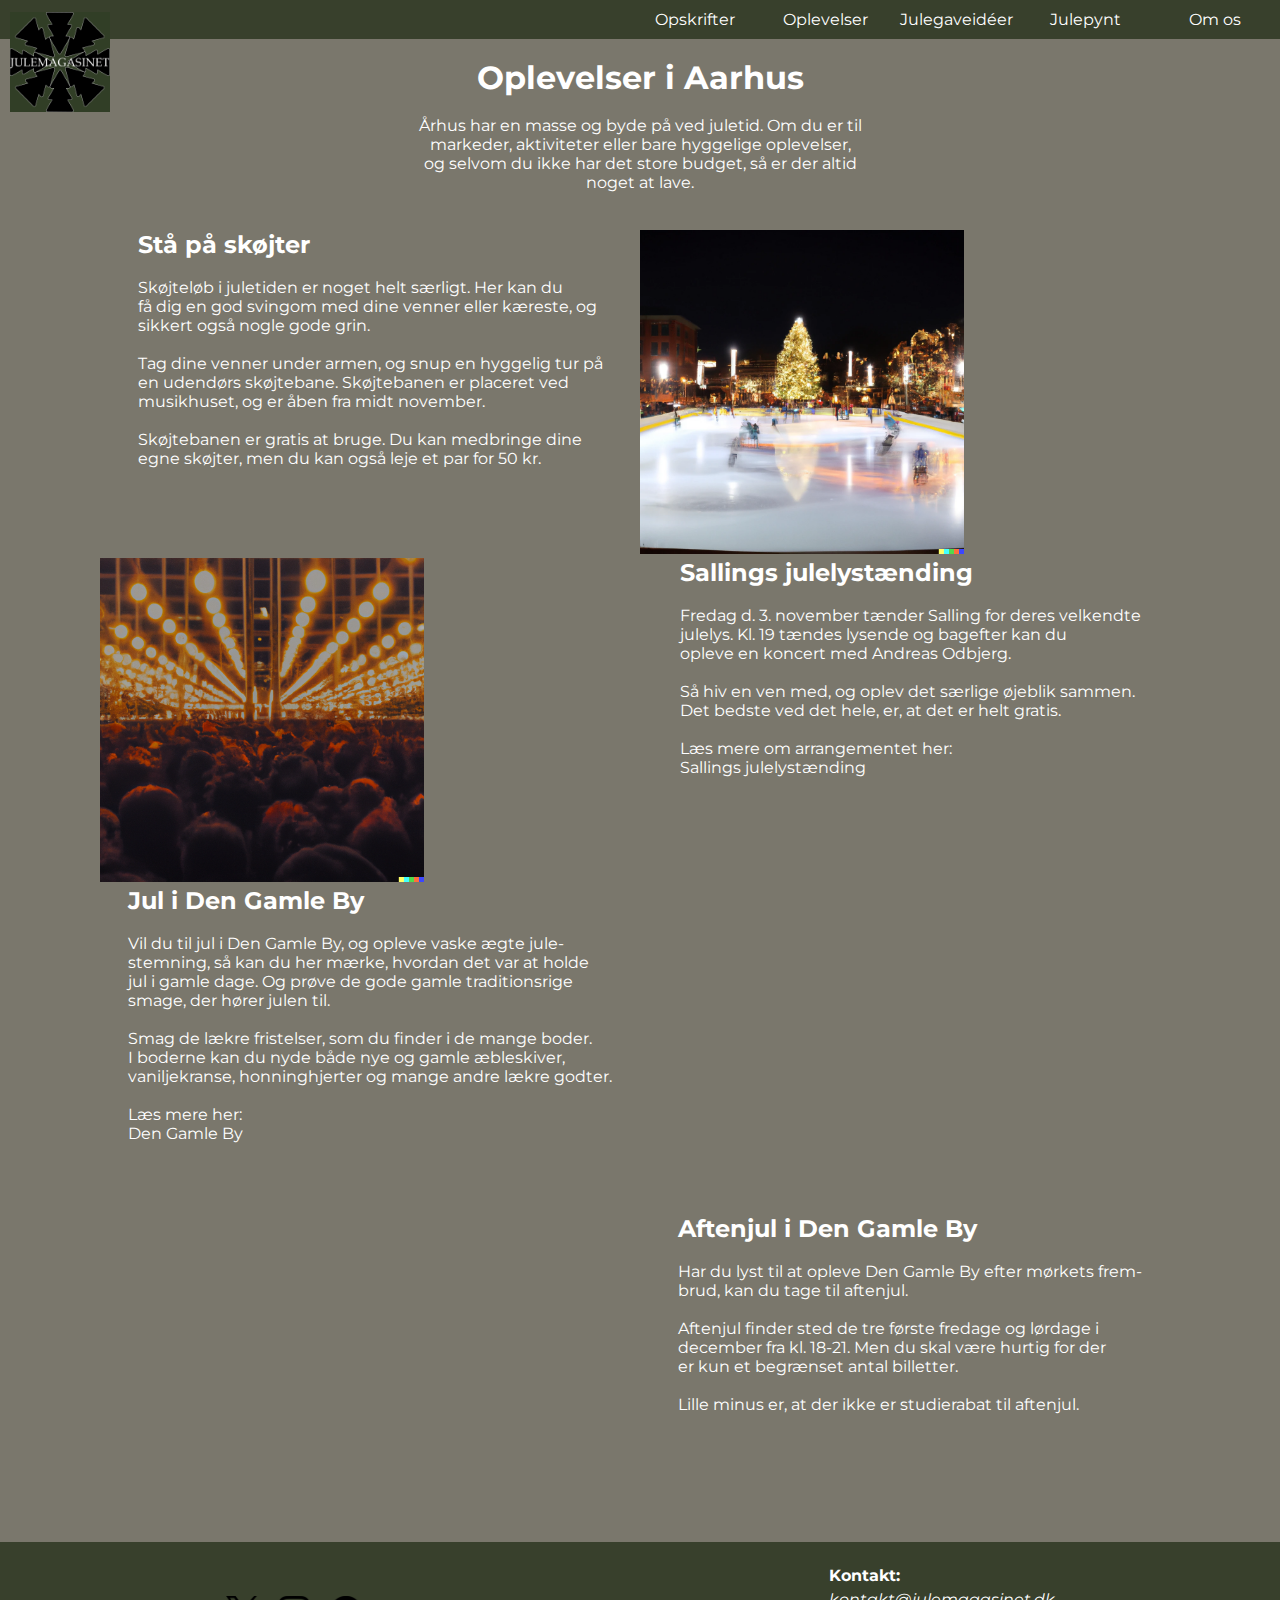
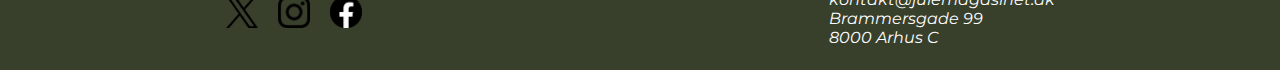
<file: side2.html>
<!DOCTYPE html>
<html lang="en">
<head>
    <meta charset="UTF-8">
    <meta name="viewport" content="width=device-width, initial-scale=1.0">
    <title>Online Magasin</title>
    <link rel="stylesheet" href="style.css">
    <link href='https://fonts.googleapis.com/css?family=Montserrat' rel='stylesheet'>
    <link rel="preconnect" href="https://fonts.googleapis.com">
    <link rel="preconnect" href="https://fonts.gstatic.com" crossorigin>
    <link href="https://fonts.googleapis.com/css2?family=Crimson+Text:wght@700&display=swap" rel="stylesheet">
</head>
<body class="body"> 
  <header>
    <nav class="navigation__container">
        <!-- Mobil menu ikoner -->
        <label for="mobileicon" class="mobileiconlabel">&#9776</label>
        <input type="checkbox" id="mobileicon" class="mobileicon">
        <!-- Menu items -->
        <div class="menuitems__container">
            <a href="#opskrifter" class="menuitem">Opskrifter</a>
            <a href="#oplevelser" class="menuitem">Oplevelser</a>
            <a href="#julegaveideer" class="menuitem">Julegaveidéer</a>
            <a href="#julepynt" class="menuitem">Julepynt</a>
            <a href="#om-os" class="menuitem">Om os</a>
        </div>
        <!-- Fimaets logo -->
        <a href="index.html" class="companylogo"><img src="img/logo.png" alt="LOGO" class="logo"></a>
    </nav>
  </header> 
  <div class="oplevelser_start">
    <br>
    <h1>Oplevelser i Aarhus</h1>
    <br>
    <p>Århus har en masse og byde på ved juletid. Om du er til <br>
        markeder, aktiviteter eller bare hyggelige oplevelser, <br>
        og selvom du ikke har det store budget, så er der altid <br>
        noget at lave.
    </p>
    <br> <br>
  </div>
 
  <div class="container_oplevelser">
    <div class="oplev1">
        <h2>Stå på skøjter</h2>
        <br>
        <p>Skøjteløb i juletiden er noget helt særligt. Her kan du <br>
            få dig en god svingom med dine venner eller kæreste, og <br>
            sikkert også nogle gode grin. <br>
            <br>
            Tag dine venner under armen, og snup en hyggelig tur på <br>
            en udendørs skøjtebane. Skøjtebanen er placeret ved <br>
            musikhuset, og er åben fra midt november. <br>
            <br>
            Skøjtebanen er gratis at bruge. Du kan medbringe dine <br>
            egne skøjter, men du kan også leje et par for 50 kr. <br>
        </p>
        <br>
    </div>
    <div class="oplev1_img">
        <img src="img/skøjter.png" alt="#" class="billeder_size">
    </div>
    <div class="oplev2_img">
        <img src="img/julelys.png" alt="#" class="billeder_size">
    </div>
    <div class="oplev2">
        <h2>Sallings julelystænding</h2>
        <br>
        <p>Fredag d. 3. november tænder Salling for deres velkendte <br>
            julelys. Kl. 19 tændes lysende og bagefter kan du <br>
            opleve en koncert med Andreas Odbjerg. <br>
            <br>
            Så hiv en ven med, og oplev det særlige øjeblik sammen. <br>
            Det bedste ved det hele, er, at det er helt gratis. <br>
            <br>
            Læs mere om arrangementet her: <br>
            <a href="https://salling.dk/oplev-salling/eventkalender/koncert-aarhus/" class="link">Sallings julelystænding</a>
            <br>
        </p>
        <br>
    </div>
    <div class="oplev3">
        <h2>Jul i Den Gamle By</h2>
        <br>
        <p>Vil du til jul i Den Gamle By, og opleve vaske ægte jule- <br>
            stemning, så kan du her mærke, hvordan det var at holde <br>
            jul i gamle dage. Og prøve de gode gamle traditionsrige <br>
            smage, der hører julen til. <br>
            <br>
            Smag de lækre fristelser, som du finder i de mange boder. <br>
            I boderne kan du nyde både nye og gamle æbleskiver, <br>
            vaniljekranse, honninghjerter og mange andre lækre godter. <br>
            <br>
            Læs mere her: <br>
            <a href="https://dengamleby.dk" class="link">Den Gamle By</a>
            <br>
        </p>
        <br>
    </div>
    <div class="oplev3_img"></div>
    <div class="oplev4_img"></div>
    <div class="oplev4">
        <h2>Aftenjul i Den Gamle By</h2>
        <br>
        <p>Har du lyst til at opleve Den Gamle By efter mørkets frem- <br>
            brud, kan du tage til aftenjul. <br>
            <br>
            Aftenjul finder sted de tre første fredage og lørdage i <br>
            december fra kl. 18-21. Men du skal være hurtig for der <br>
            er kun et begrænset antal billetter. <br>
            <br>
            Lille minus er, at der ikke er studierabat til aftenjul. <br>
        </p>
        <br>
    </div>
  </div>


    <!----- Footer ------->
    <footer class="page_footer theme_elemenet_backgroundcolor">
        <section class="page_footer_section" id="contact">
        <h4>Kontakt:</h4>
            <address class="page_footer_address">
            kontakt@julemagasinet.dk <br>
            Brammersgade 99 <br>
            8000 Arhus C <br>
            </address>
        </section>
  
        <section class="page_footer_section">
            <a href="http://www.twitter.com" target="_blank"><img src="img/x-logo.png" alt="twitter" class="some_image"></a>
            <a href="http://www.instagram.com" target="_blank"><img src="img/Instagram.png" alt="Instagram" class="some_image"></a>
            <a href="http://facebook.com" target="_blank"><img src="img/f_logo.png" alt="Facebook" class="some_image"></a>
        </section>
    </footer>

</body>
</html>
</file>
<file: style.css>
/* ---- Basic CSS reset ------ */
*,
:after,
:before{
    margin: 0;
    padding: 0;
    border: 0;
    box-sizing: border-box;
}

html{
  font-size: 100%;
}

/* ---- Start CSS ----- */

/* -------Theme style ----------*/
body{
  font-family: 'Montserrat';
  color: #ffffff;
  background-color: #7a776c;
}

.theme_elemenet_backgroundcolor{
  background-color: #38402c;
}

/*-----------kopiret kode til RWD -----------*/
/* På mobile enheder */
.navigation__container{
  background: #38402c;
  position: sticky;
  top: 0;
  z-index: 1;
}

.mobileiconlabel{
  display: inline-block;
  color: #ffffff;
  background: #000000;
  font-style: normal;
  font-size: 1.2rem;
  padding: 10px;
}

.menuitem{
  display: block;
  width: 100%;
  padding: 10px;
  color: white;
  text-decoration: none;
  text-align: center;
}

/* Skjule textbox og menuitems indtil der klikkes */
.menuitems__container, 
.mobileicon{
  display: none;
}

/*Vis menuitems når mobileicon-label er klikket*/
.navigation__container input:checked ~ .menuitems__container{
  display: block;
}

/* -------- LOGO ------*/
.companylogo{
  position: absolute;
  top: 12px;
  right: 10px;
  width: 140px;
}

.logo{
  height: 100px;
}

/* -------- FORSIDE prøver bare lige noget -------- */
.forside_container{
  display: flex;
  padding: 100px;
}

.forside_text{
  flex: 1;
}

.forside_billede{
  flex: 1;
}

/* ---------- forside text + knap --------*/
.forside_text{
  text-align: center;
}

#velkommen_text{
  font-size: 30px;
}

.text_laesmere{
  display: flex;
  justify-content: center;
  align-items: center;
}

.knap_laesmere{
  width: 120px;
  height: 34px;
  font-size: 16px;
  color: rgb(255, 255, 255);
  cursor: pointer;
  background-color: #38402c;
  border: none;
  border-radius: 30px;
  margin: 10px;
}

/* ---------- Billeder forside ---------*/
#billede_gran{
  width: 132.7%;
  transform: rotate(90deg);
}

.forside_billede{
  display: flex;
}

/* ------ sub menu container -------*/
.sub_container {
  display: flex;
  justify-content: space-evenly; /* Placer kasserne med lige mellemrum mellem dem */
  width: 100%; /* Sørg for, at containeren fylder hele bredden */
  margin: 1px 0px;
  z-index: 1;

}

.box {
  width: 20%; /* 20% bredde, så fem kasser passer i en række */
  height: 120px;
  background-color: #38402c;
}

.link{
  color: white;
  text-decoration: none;
}

/* --------------------------------- billeder ---------------------------------------*/
.billeder_rotation{
  transform: rotate(90deg);
  width: 60%;
}

.billeder_size{
  width: 60%;
}


/* --------------------------------- Oplevelser i Aarhus ---------------------------------*/
.oplevelser_start{
  text-align: center;
}

.container_oplevelser {  display: grid;
  grid-template-columns: 1fr 1fr;
  grid-template-rows: 1fr 1fr 1fr 1fr;
  grid-auto-columns: 1fr;
  gap: 0px 0px;
  grid-auto-flow: row;
  grid-template-areas:
    "oplev1 oplev1_img"
    "oplev2_img oplev2"
    "oplev3 oplev3_img"
    "oplev4_img oplev4";
  padding-left: 100px;
  padding-right: 100px;
  justify-items: center;
}

.oplev1 { grid-area: oplev1; }

.oplev1_img { grid-area: oplev1_img; }

.oplev2_img { grid-area: oplev2_img; }

.oplev2 { grid-area: oplev2; }

.oplev3 { grid-area: oplev3; }

.oplev3_img { grid-area: oplev3_img; }

.oplev4_img { grid-area: oplev4_img; }

.oplev4 { grid-area: oplev4; }



/* --------------------------------- Julegaver under 400 kr. ---------------------------------*/
.julegaver_start{
  text-align: center;
}

.container_gave {  
  display: grid;
  grid-template-columns: 1fr 1fr;
  grid-template-rows: 1fr 1fr 1fr;
  grid-auto-columns: 1fr;
  gap: 0px 0px;
  grid-auto-flow: row;
  grid-template-areas:
    "gave1 gave1_img"
    "gave2 gave2_img"
    "gave3 gave3_img";
  padding-left: 100px;
  padding-right: 100px;
  justify-content: center;
}

.gave1 { grid-area: gave1; }

.gave1_img { grid-area: gave1_img; }

.gave2 { grid-area: gave2; }

.gave2_img { grid-area: gave2_img; }

.gave3 { grid-area: gave3; }

.gave3_img { grid-area: gave3_img; }


/* --------------------------------- Borddækning ---------------------------------*/

.bord_start{
  text-align: center;
}

.container_bord {  
  display: grid;
  grid-template-columns: 1fr 1fr;
  grid-template-rows: 1fr 1fr 1fr;
  grid-auto-columns: 1fr;
  gap: 0px 0px;
  grid-auto-flow: row;
  grid-template-areas:
    "bord1 bord1_img"
    "bord2_img bord2"
    "bord3 bord3_img";
    padding-left: 100px;
    padding-right: 100px;
    justify-items: center;
}

.bord1 { 
  grid-area: bord1; 
}

.bord2_img { 
  grid-area: bord2_img; 
}

.bord3 { 
  grid-area: bord3; 
}

.bord1_img { 
  grid-area: bord1_img;
}

.bord2 { 
  grid-area: bord2; 
}

.bord3_img { 
  grid-area: bord3_img; 
}


/* ------------------ Footer ---------------------*/
.some_image{
  width: 32px;
  margin-right: 16px;
  margin-top: 16px;
}

.page_footer{
  display: flex;
  flex-direction: row-reverse;
  justify-content: space-around;
  align-items: center;
  height: 8rem;
}

.page_footer_address{
  margin-top: 5px;
}


/* ----------- Regler Wide screen --------------- */
@media screen and (min-width: 800px){
  .mobileiconlabel,
  .mobileicon{
      display: none;
  }
  .menuitem{
      width: 130px;
  }
  .menuitem:hover{
      background: #000000;
  }
  .companylogo{
      left: 10px;
  }
  .menuitems__container{
      display: flex;
      justify-content: flex-end;
  }
}
</file>
